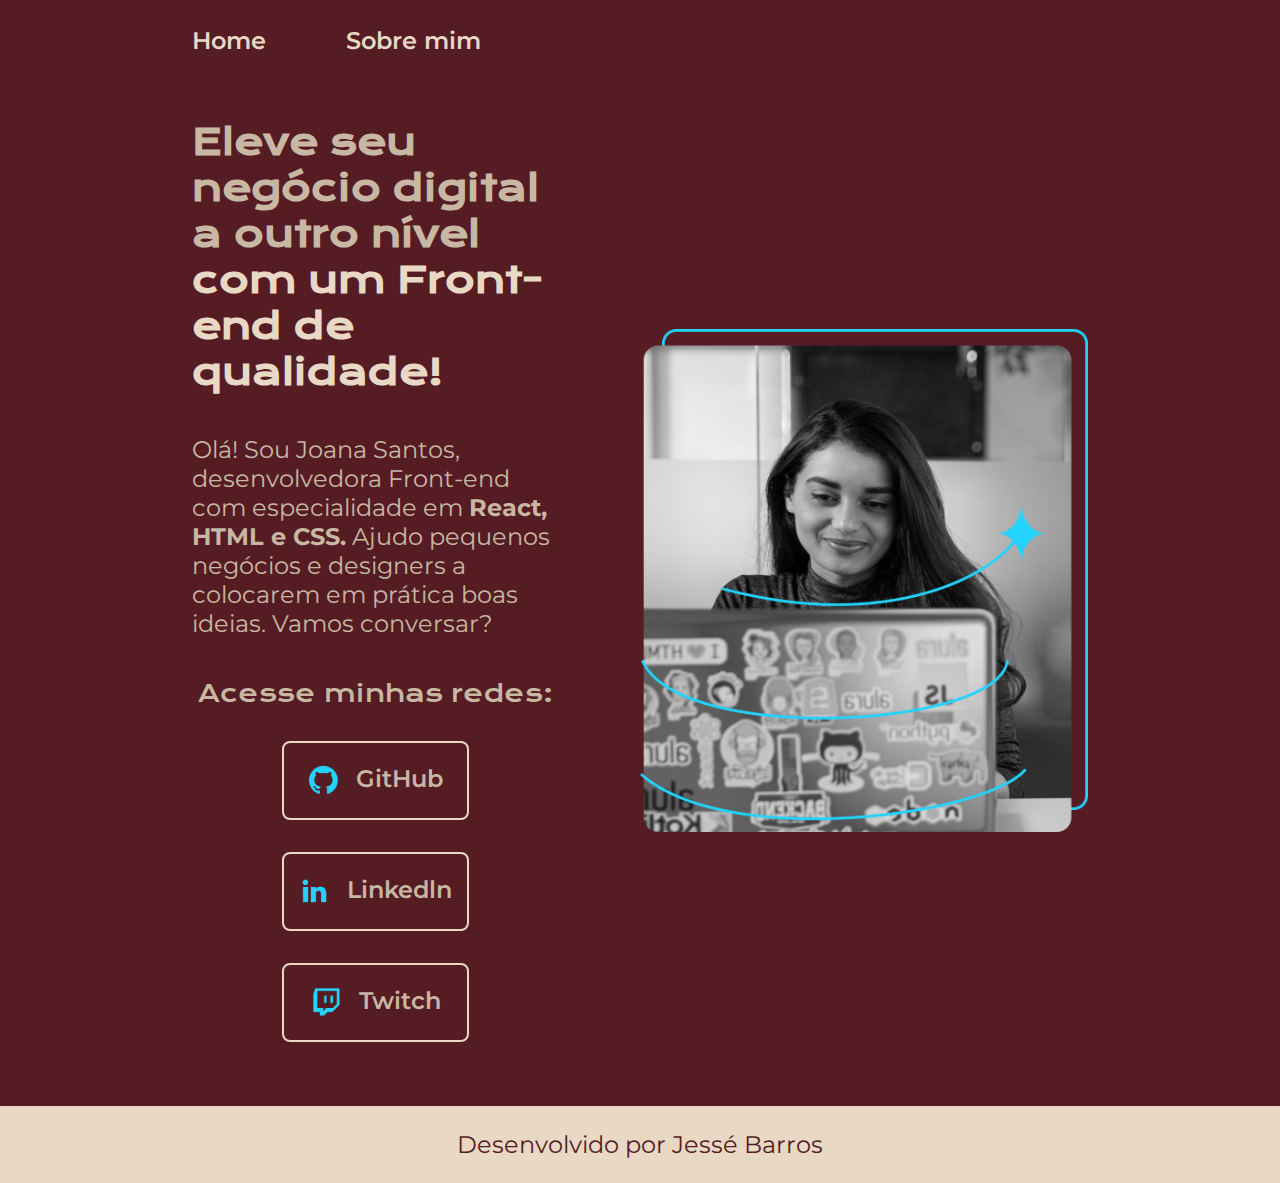
<file: index.html>
<!DOCTYPE html>
<html lang="pt-br">
<head>
    <meta charset="UTF-8">
    <meta http-equiv="X-UA-Compatible" content="IE=edge">
    <meta name="viewport" content="width=device-width, initial-scale=1.0">
    <title>Document</title>
    <link rel="stylesheet" href="./styles/./style.css">
</head>
<body>
    <header class="cabecalho">
        <nav class="cabecalho__menu">
            <a class="cabecalho__menu__link" href="index.html">Home</a>
            <a class="cabecalho__menu__link" href="about.html">Sobre mim</a>
        </nav>
    </header>
    <main class="apresentacao">
            <section class="apresentacao__conteudo">
                <h1 class="apresentacao__conteudo__titulo">Eleve seu negócio digital a outro nível <strong class="titulo-destaque">com um Front-end de qualidade!</strong> </h1>
                <p class="apresentacao__conteudo__texto">Olá! Sou Joana Santos, desenvolvedora Front-end com especialidade em <strong>React, HTML e CSS.</strong> 
                    Ajudo pequenos negócios e designers a colocarem em prática boas ideias. Vamos conversar?</p>
                    <div class="apresentacao__links">
                        <h2 class="apresentacao__links__subtitulo">Acesse minhas redes:</h2>
                    <a class="apresentacao__links__navegacao" href="https://github.com/JesseCost10">
                       <img src="./assets/github.png">
                     GitHub
                    </a>
                    <a class="apresentacao__links__navegacao" href="https://www.linkedin.com/in/jesse-barros-dev/">
                        <img src="./assets/linkedin.png">
                      Linkedln
                     </a>
                     <a class="apresentacao__links__navegacao" href="https://twitch.tv/079403">
                        <img src="./assets/twitch.png">
                        Twitch
                     </a>
                </div>
            </section>
             <img class="apresentacao__imagem" src="./assets/Imagem.png" alt="foto joana Santos">
    </main>
    <footer class="rodape">
        <p>Desenvolvido por Jessé Barros</p>
        
    </footer>

</body>
</html>
</file>
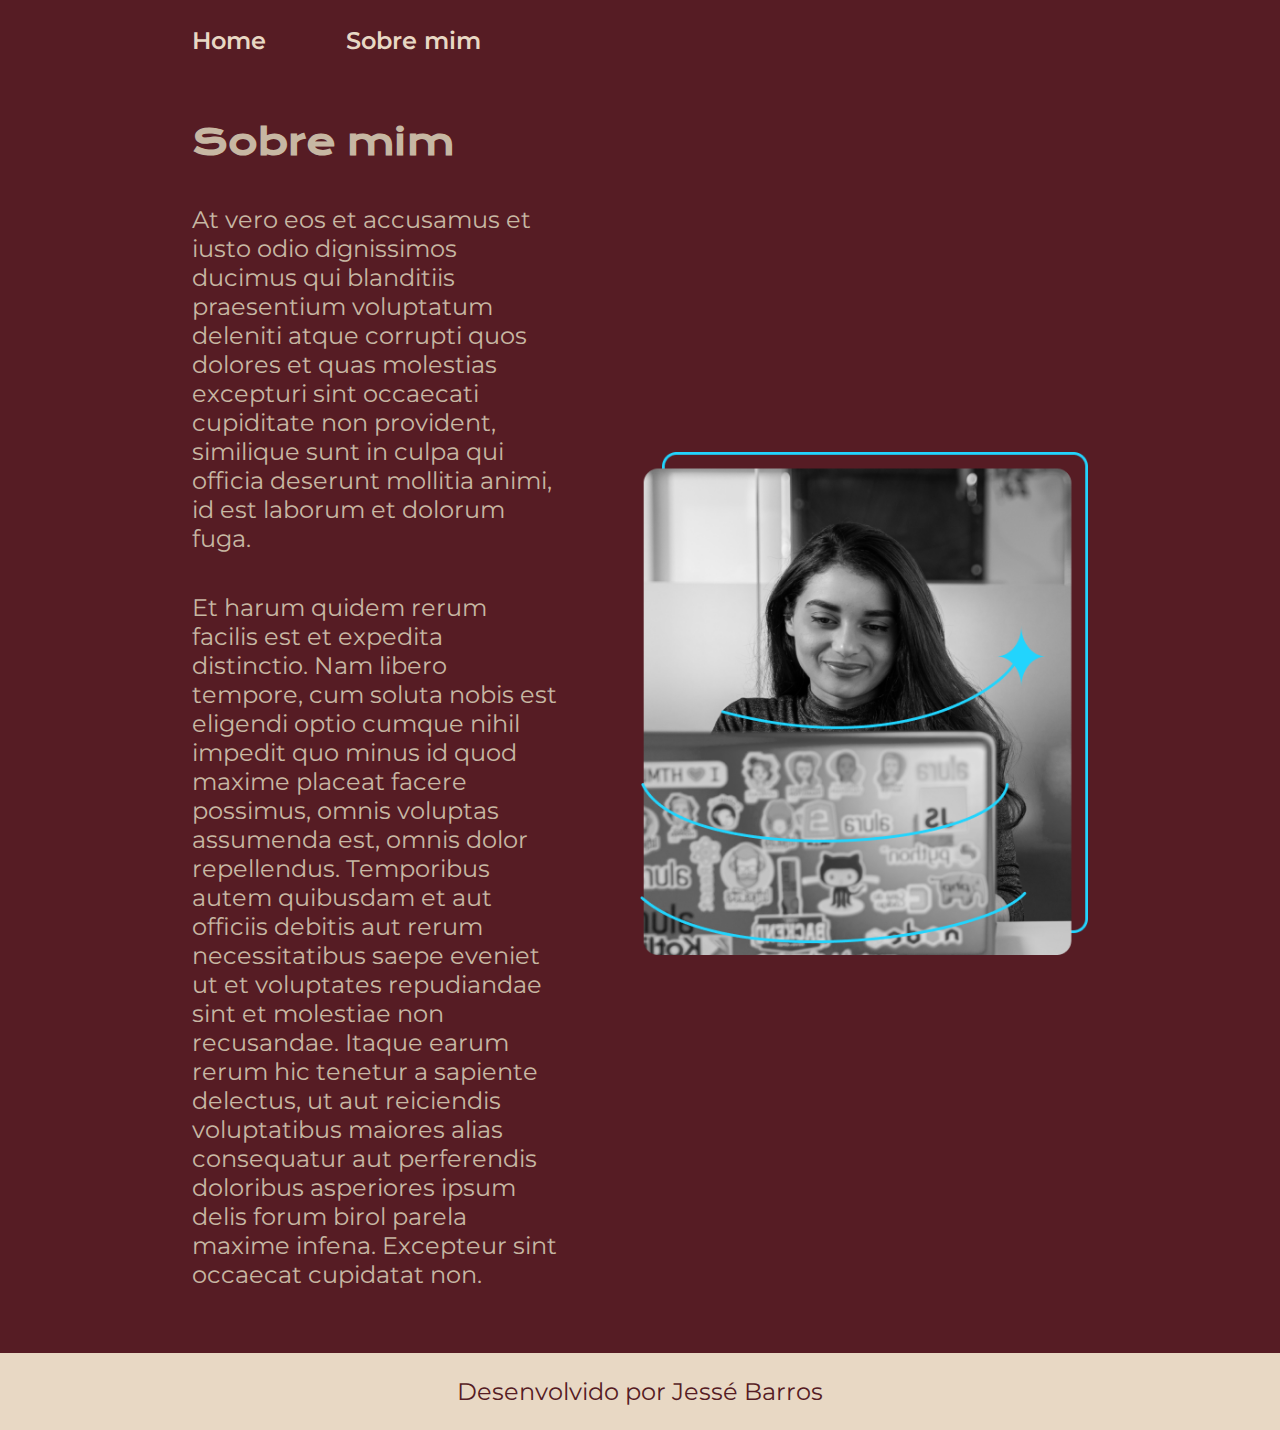
<file: about.html>
<!DOCTYPE html>
<html lang="pt-br">
<head>
    <meta charset="UTF-8">
    <meta http-equiv="X-UA-Compatible" content="IE=edge">
    <meta name="viewport" content="width=device-width, initial-scale=1.0">
    <title>Sobre mim</title>
    <link rel="stylesheet" href="styles/style.css">
</head>
<body>
    <header class="cabecalho">
        <nav class="cabecalho__menu">
            <a class="cabecalho__menu__link" href="index.html">Home</a>
            <a class="cabecalho__menu__link" href="about.html">Sobre mim</a>
        </nav>
    </header>
    
    <main class="apresentacao">
        <section class="apresentacao__conteudo">
           <h1 class="apresentacao__conteudo__titulo">Sobre mim</h1>
           <p class="apresentacao__conteudo__texto">
            At vero eos et accusamus et iusto odio dignissimos ducimus qui blanditiis praesentium voluptatum deleniti atque corrupti quos dolores et quas molestias excepturi sint occaecati cupiditate non provident, similique sunt in culpa qui officia deserunt mollitia animi, id est laborum et dolorum fuga.
           </p>
           <p class="apresentacao__conteudo__texto">Et harum quidem rerum facilis est et expedita distinctio. Nam libero tempore, cum soluta nobis est eligendi optio cumque nihil impedit quo minus id quod maxime placeat facere possimus, omnis voluptas assumenda est, omnis dolor repellendus. Temporibus autem quibusdam et aut officiis debitis aut rerum necessitatibus saepe eveniet ut et voluptates repudiandae sint et molestiae non recusandae. Itaque earum rerum hic tenetur a sapiente delectus, ut aut reiciendis voluptatibus maiores alias consequatur aut perferendis doloribus asperiores ipsum delis forum birol parela maxime infena. Excepteur sint occaecat cupidatat non.</p> 
        </section>
        <img class="apresentacao__imagem"  src="./assets/Imagem.png" alt="foto joana Santos">
    </main>
    
    <footer class="rodape">
        <p>Desenvolvido por Jessé Barros</p>
        
    </footer>
</body>
</html>
</file>
<file: styles/style.css>
@import url('https://fonts.googleapis.com/css2?family=Krona+One&family=Montserrat:wght@400;600&display=swap');

:root{
    --cor-primaria:  #561C24;
    --cor-secundaria: #C7B7A3; /*cor do texto*/
    --cor--terciaria: #E8D8C4; /*cor dos entornos */
    --cor--hover: #6D2932; 

    --fonte--principal: 'krona One', sans-serif;
    --fonte--secundaria: 'Montserrat', sans-serif;
}

*{
    margin:0;
    padding: 0;
}

body {
    /* height: 100vh; */
    box-sizing: border-box;
    background-color: var(--cor-primaria);
    color:var(--cor-secundaria);
}

.cabecalho{
    padding:2% 0% 0% 15%;

}

.cabecalho__menu{
    display: flex;
    gap: 80px;
}

.cabecalho__menu__link{
   font-family: var(--fonte--secundaria);
   font-size: 1.5rem;
   font-weight: 600;
   color: var(--cor--terciaria);
   text-decoration: none;
}

.apresentacao{
    padding: 5% 15%; /* adiciona uma margem para centralizar os quadrados na tela*/
    display: flex;
    align-items: center;
    justify-content: space-between;
    gap: 82px;
}

.apresentacao__conteudo{
    width: 50%;
    display: flex;
    flex-direction: column;
    gap: 40px;
}

.apresentacao__conteudo__titulo{
    font-size: 2.25rem;
    font-family: var(--fonte--principal);
    
}

.titulo-destaque {
    color: var(--cor--terciaria);
}

.apresentacao__conteudo__texto{
    font-size: 1.5rem;
    font-family: var(--fonte--secundaria);
}

.apresentacao__links{
    display: flex;   /* coloca os quadrados lado a lado */
    flex-direction: column;
    justify-content: space-between;
    align-items: center;
    gap: 32px;   /* adiciona espaços iguais entre cada quadrado */

}

.apresentacao__links__subtitulo{
    font-family: var(--fonte--principal);
    font-weight: 400;
    font-size: 1.5rem;
}

.apresentacao__links__navegacao{
    display: flex;
    justify-content: center;
    gap: 16px;
    border: 2px solid var(--cor--terciaria);
    width: 50%;
    text-align: center;
    border-radius: 8px;
    font-size: 1.5rem;
    font-weight: 600;
    padding: 21.5px 0;
    text-decoration: none;
    color: var(--cor-secundaria);
    font-family: var(--fonte--secundaria);

}

.apresentacao__links__link:hover{
    background-color: var(--cor--hover);
}

.apresentacao__imagem{
    width: 50%;
}

.rodape{
    padding: 24px;
    color: var(--cor-primaria);
    background-color: var(--cor--terciaria);
    text-align: center;
    font-family: var(--fonte--secundaria);
    font-size: 1.5rem;
    font-weight: 400;
 }

 @media (max-width: 1200px){
    
    .cabecalho{
      padding: 10% ;   
    }

    .cabecalho__menu{
        justify-content: center;
    }
    
    .apresentacao {
        flex-direction: column-reverse;
        padding: 5%;
    }

    .apresentacao__conteudo{
        width: auto;
    }
 }
</file>
